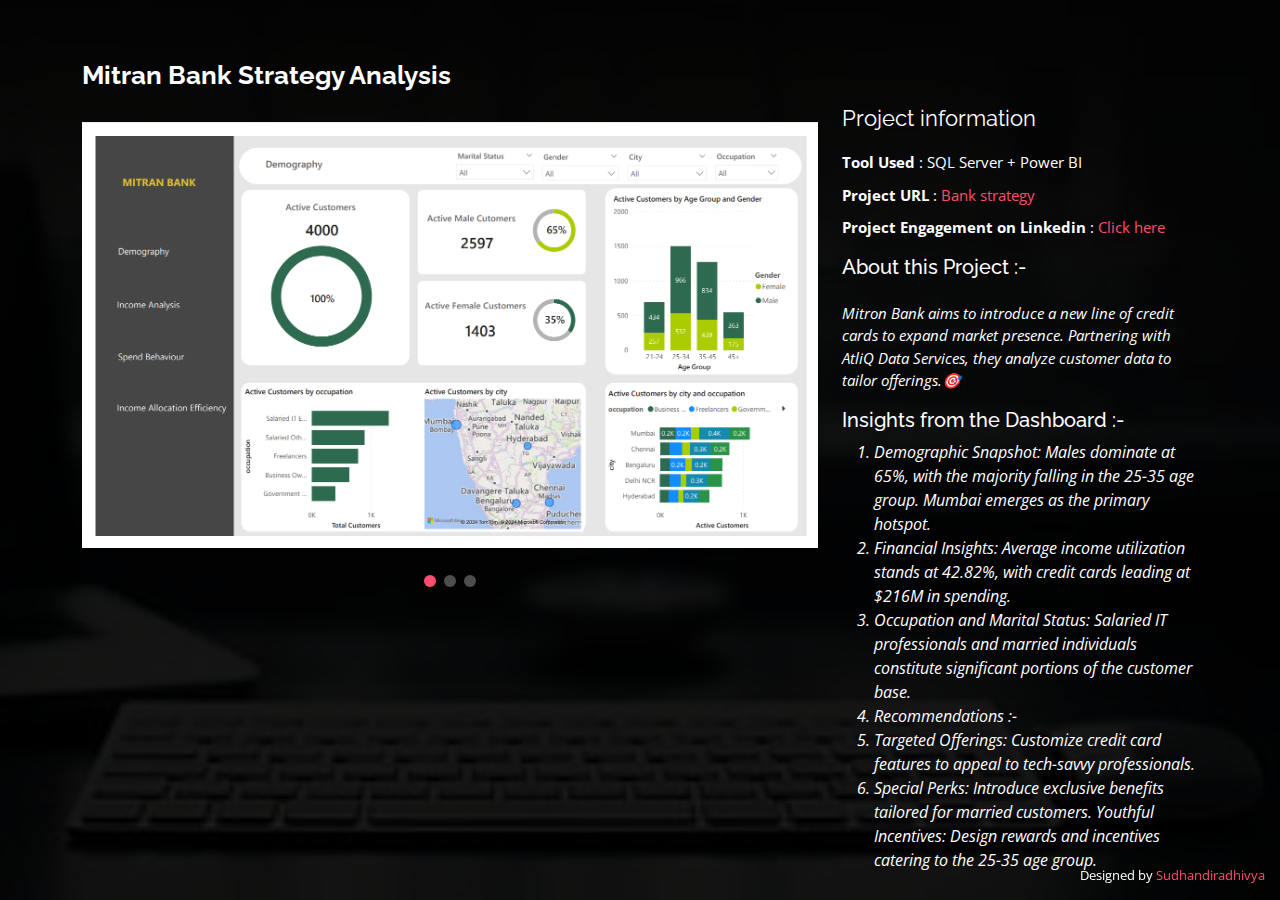
<file: portfolio-details 2.html>
<!DOCTYPE html>
<html lang="en">

<head>
  <meta charset="utf-8">
  <meta content="width=device-width, initial-scale=1.0" name="viewport">

  <title>Portfolio Details - Personal Bootstrap Template</title>
  <meta content="" name="description">
  <meta content="" name="keywords">

  <!-- Favicons -->
  <link href="assets/img/Fevicon.png" rel="icon">
  <link href="assets/img/apple-touch-icon.png" rel="apple-touch-icon">

  <!-- Google Fonts -->
  <link href="https://fonts.googleapis.com/css?family=Open+Sans:300,300i,400,400i,600,600i,700,700i|Raleway:300,300i,400,400i,500,500i,600,600i,700,700i|Poppins:300,300i,400,400i,500,500i,600,600i,700,700i" rel="stylesheet">

  <!-- Vendor CSS Files -->
  <link href="assets/vendor/bootstrap/css/bootstrap.min.css" rel="stylesheet">
  <link href="assets/vendor/bootstrap-icons/bootstrap-icons.css" rel="stylesheet">
  <link href="assets/vendor/boxicons/css/boxicons.min.css" rel="stylesheet">
  <link href="assets/vendor/glightbox/css/glightbox.min.css" rel="stylesheet">
  <link href="assets/vendor/remixicon/remixicon.css" rel="stylesheet">
  <link href="assets/vendor/swiper/swiper-bundle.min.css" rel="stylesheet">

  <!-- Template Main CSS File -->
  <link href="assets/css/style.css" rel="stylesheet">

  <!-- =======================================================
  * Template Name: Personal
  * Updated: Jan 09 2024 with Bootstrap v5.3.2
  * Template URL: https://bootstrapmade.com/personal-free-resume-bootstrap-template/
  * Author: BootstrapMade.com
  * License: https://bootstrapmade.com/license/
  ======================================================== -->
</head>

<body>

  <main id="main">

    <!-- ======= Portfolio Details ======= -->
    <div id="portfolio-details" class="portfolio-details">
      <div class="container">

        <div class="row">

          <div class="col-lg-8">
            <h2 class="portfolio-title">Mitran Bank Strategy Analysis</h2>

            <div class="portfolio-details-slider swiper">
              <div class="swiper-wrapper align-items-center">

                <div class="swiper-slide">
                  <img src="assets/img/portfolio/bank-p1.png" alt="">
                </div>

                <div class="swiper-slide">
                  <img src="assets/img/portfolio/bank-p2.png" alt="">
                </div>

                <div class="swiper-slide">
                  <img src="assets/img/portfolio/bank-p3.png" alt="">
                </div>

              </div>
              <div class="swiper-pagination"></div>
            </div>

          </div>

          <div class="col-lg-4 portfolio-info">
            <h3>Project information</h3>
            <ul>
              <li><strong>Tool Used</strong> : SQL Server + Power BI</li>
              <li><strong>Project URL</strong> : <a href="https://github.com/Sudhandiradhivya/Bank-Strategy">Bank strategy</a></li>
              <li><strong>Project Engagement on Linkedin</strong> : <a href="https://www.linkedin.com/posts/sudhandiradhivyadeveloper_insights-to-the-product-strategy-team-in-activity-7178953359977054208-cr_V?utm_source=share&utm_medium=member_desktop">Click here</a></li>
            </ul>


            <h5>About this Project :-</h5>


            <p><em>Mitron Bank aims to introduce a new line of credit cards to expand market presence. Partnering with AtliQ Data Services, they analyze customer data to tailor offerings.🎯</em></p>
            <h5>Insights from the Dashboard :-</h5>
            <ol><em>
              <li>Demographic Snapshot: Males dominate at 65%, with the majority falling in the 25-35 age group. Mumbai emerges as the primary hotspot.</li>
              <li>Financial Insights: Average income utilization stands at 42.82%, with credit cards leading at $216M in spending.</li>
              <li>Occupation and Marital Status: Salaried IT professionals and married individuals constitute significant portions of the customer base.</li>
              <li>Recommendations :-</li>
              <li>Targeted Offerings: Customize credit card features to appeal to tech-savvy professionals.</li>
              <li>Special Perks: Introduce exclusive benefits tailored for married customers.
                Youthful Incentives: Design rewards and incentives catering to the 25-35 age group.</li>
             
            </ol></em>
          </div>


        </div>

      </div>
    </div><!-- End Portfolio Details -->

  </main><!-- End #main -->

  <div class="credits">
    <!-- All the links in the footer should remain intact. -->
    <!-- You can delete the links only if you purchased the pro version. -->
    <!-- Licensing information: https://bootstrapmade.com/license/ -->
    <!-- Purchase the pro version with working PHP/AJAX contact form: https://bootstrapmade.com/personal-free-resume-bootstrap-template/ -->
    Designed by <a href="#">Sudhandiradhivya</a>
  </div>

  <!-- Vendor JS Files -->
  <script src="assets/vendor/purecounter/purecounter_vanilla.js"></script>
  <script src="assets/vendor/bootstrap/js/bootstrap.bundle.min.js"></script>
  <script src="assets/vendor/glightbox/js/glightbox.min.js"></script>
  <script src="assets/vendor/isotope-layout/isotope.pkgd.min.js"></script>
  <script src="assets/vendor/swiper/swiper-bundle.min.js"></script>
  <script src="assets/vendor/waypoints/noframework.waypoints.js"></script>
  <script src="assets/vendor/php-email-form/validate.js"></script>

  <!-- Template Main JS File -->
  <script src="assets/js/main.js"></script>

</body>

</html>
</file>
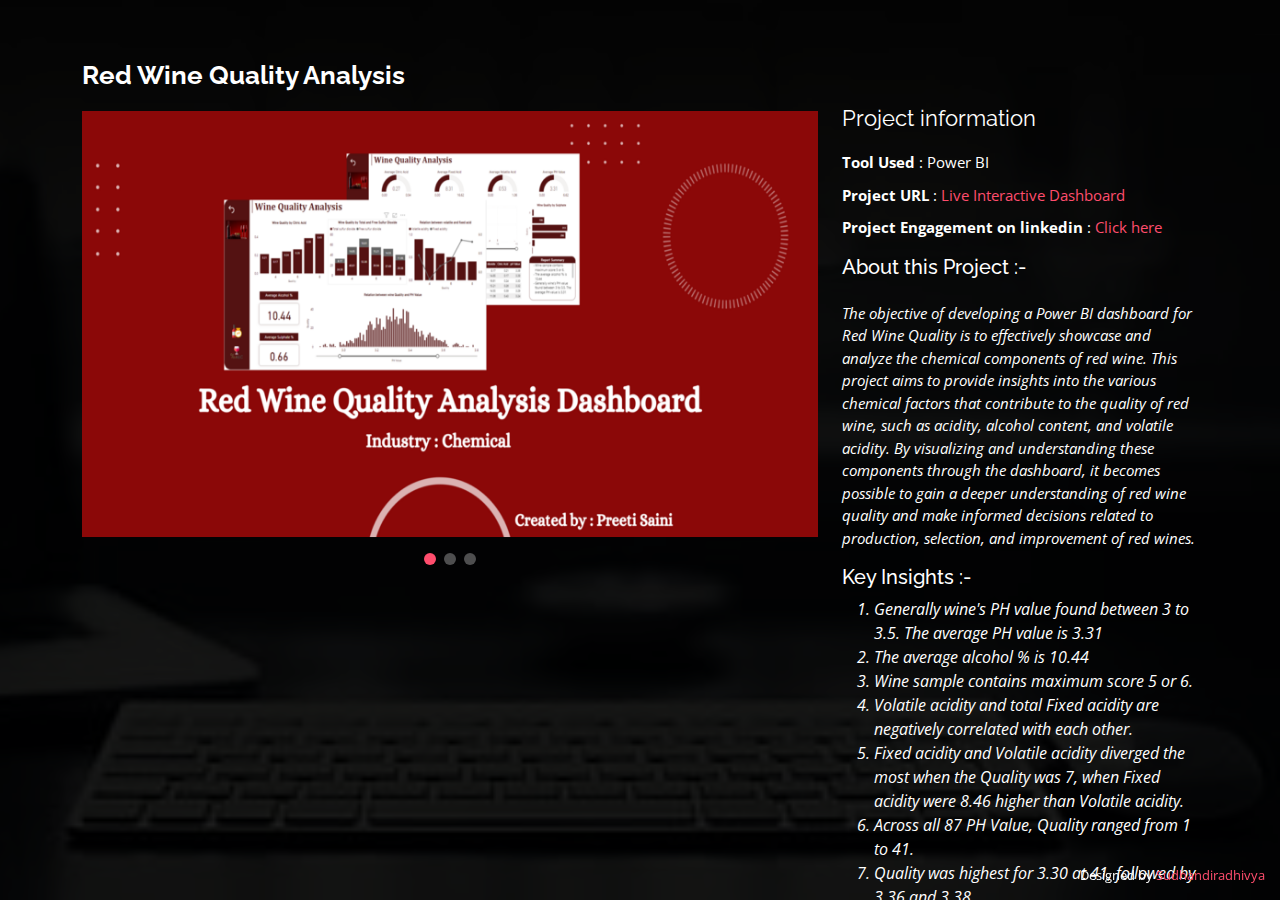
<file: portfolio-details 3.html>
<!DOCTYPE html>
<html lang="en">

<head>
  <meta charset="utf-8">
  <meta content="width=device-width, initial-scale=1.0" name="viewport">

  <title>Portfolio Details - Personal Bootstrap Template</title>
  <meta content="" name="description">
  <meta content="" name="keywords">

  <!-- Favicons -->
  <link href="assets/img/Fevicon.png" rel="icon">
  <link href="assets/img/apple-touch-icon.png" rel="apple-touch-icon">

  <!-- Google Fonts -->
  <link href="https://fonts.googleapis.com/css?family=Open+Sans:300,300i,400,400i,600,600i,700,700i|Raleway:300,300i,400,400i,500,500i,600,600i,700,700i|Poppins:300,300i,400,400i,500,500i,600,600i,700,700i" rel="stylesheet">

  <!-- Vendor CSS Files -->
  <link href="assets/vendor/bootstrap/css/bootstrap.min.css" rel="stylesheet">
  <link href="assets/vendor/bootstrap-icons/bootstrap-icons.css" rel="stylesheet">
  <link href="assets/vendor/boxicons/css/boxicons.min.css" rel="stylesheet">
  <link href="assets/vendor/glightbox/css/glightbox.min.css" rel="stylesheet">
  <link href="assets/vendor/remixicon/remixicon.css" rel="stylesheet">
  <link href="assets/vendor/swiper/swiper-bundle.min.css" rel="stylesheet">

  <!-- Template Main CSS File -->
  <link href="assets/css/style.css" rel="stylesheet">

  <!-- =======================================================
  * Template Name: Personal
  * Updated: Jan 09 2024 with Bootstrap v5.3.2
  * Template URL: https://bootstrapmade.com/personal-free-resume-bootstrap-template/
  * Author: BootstrapMade.com
  * License: https://bootstrapmade.com/license/
  ======================================================== -->
</head>

<body>

  <main id="main">

    <!-- ======= Portfolio Details ======= -->
    <div id="portfolio-details" class="portfolio-details">
      <div class="container">

        <div class="row">

          <div class="col-lg-8">
            <h2 class="portfolio-title">Red Wine Quality Analysis</h2>

            <div class="portfolio-details-slider swiper">
              <div class="swiper-wrapper align-items-center">

                <div class="swiper-slide">
                  <img src="assets/img/portfolio/p3-detail-1.png" alt="">
                </div>

                <div class="swiper-slide">
                  <img src="assets/img/portfolio/p3-detail-2.jpg" alt="">
                </div>

                <div class="swiper-slide">
                  <img src="assets/img/portfolio/p3-detail-3.jpg" alt="">
                </div>

              </div>
              <div class="swiper-pagination"></div>
            </div>

          </div>

          <div class="col-lg-4 portfolio-info">
            <h3>Project information</h3>
            <ul>
              <li><strong>Tool Used</strong> : Power BI</li>
              <li><strong>Project URL</strong> : <a href="https://app.powerbi.com/view?r=eyJrIjoiYTk4YTJiZjAtNGQyYS00OGEyLWIxODMtNDA2Yzc3ZmYzODgxIiwidCI6ImRmODY3OWNkLWE4MGUtNDVkOC05OWFjLWM4M2VkN2ZmOTVhMCJ9">Live Interactive Dashboard</a></li>
              <li><strong>Project Engagement on linkedin</strong> : <a href="https://www.linkedin.com/posts/preetisainiofficial_wine-quality-analysis-dashboard-activity-7101124336035467264-rdSU?utm_source=share&utm_medium=member_desktop">Click here</a></li>
            </ul>

            <h5>About this Project :-</h5>

            <p><em>The objective of developing a Power BI dashboard for Red Wine Quality is to effectively showcase and analyze the chemical components of red wine. This project aims to provide insights into the various chemical factors that contribute to the quality of red wine, such as acidity, alcohol content, and volatile acidity. By visualizing and understanding these components through the dashboard, it becomes possible to gain a deeper understanding of red wine quality and make informed decisions related to production, selection, and improvement of red wines.</em></p>
            <h5>Key Insights :-</h5>
            <ol><em>
              <li>Generally wine's PH value found between 3 to 3.5. The average PH value is 3.31</li>
              <li>The average alcohol % is 10.44</li>
              <li>Wine sample contains maximum score 5 or 6.</li>
              <li>Volatile acidity and total Fixed acidity are negatively correlated with each other.</li>
              <li>Fixed acidity and Volatile acidity diverged the most when the Quality was 7, when Fixed acidity were 8.46 higher than Volatile acidity.</li>
              <li>Across all 87 PH Value, Quality ranged from 1 to 41.</li>
              <li>Quality was highest for 3.30 at 41, followed by 3.36 and 3.38.</li>
            </ol></em>
          </div>


        </div>

      </div>
    </div><!-- End Portfolio Details -->

  </main><!-- End #main -->

  <div class="credits">
    <!-- All the links in the footer should remain intact. -->
    <!-- You can delete the links only if you purchased the pro version. -->
    <!-- Licensing information: https://bootstrapmade.com/license/ -->
    <!-- Purchase the pro version with working PHP/AJAX contact form: https://bootstrapmade.com/personal-free-resume-bootstrap-template/ -->
    Designed by <a href="#">Sudhandiradhivya</a>
  </div>

  <!-- Vendor JS Files -->
  <script src="assets/vendor/purecounter/purecounter_vanilla.js"></script>
  <script src="assets/vendor/bootstrap/js/bootstrap.bundle.min.js"></script>
  <script src="assets/vendor/glightbox/js/glightbox.min.js"></script>
  <script src="assets/vendor/isotope-layout/isotope.pkgd.min.js"></script>
  <script src="assets/vendor/swiper/swiper-bundle.min.js"></script>
  <script src="assets/vendor/waypoints/noframework.waypoints.js"></script>
  <script src="assets/vendor/php-email-form/validate.js"></script>

  <!-- Template Main JS File -->
  <script src="assets/js/main.js"></script>

</body>

</html>
</file>
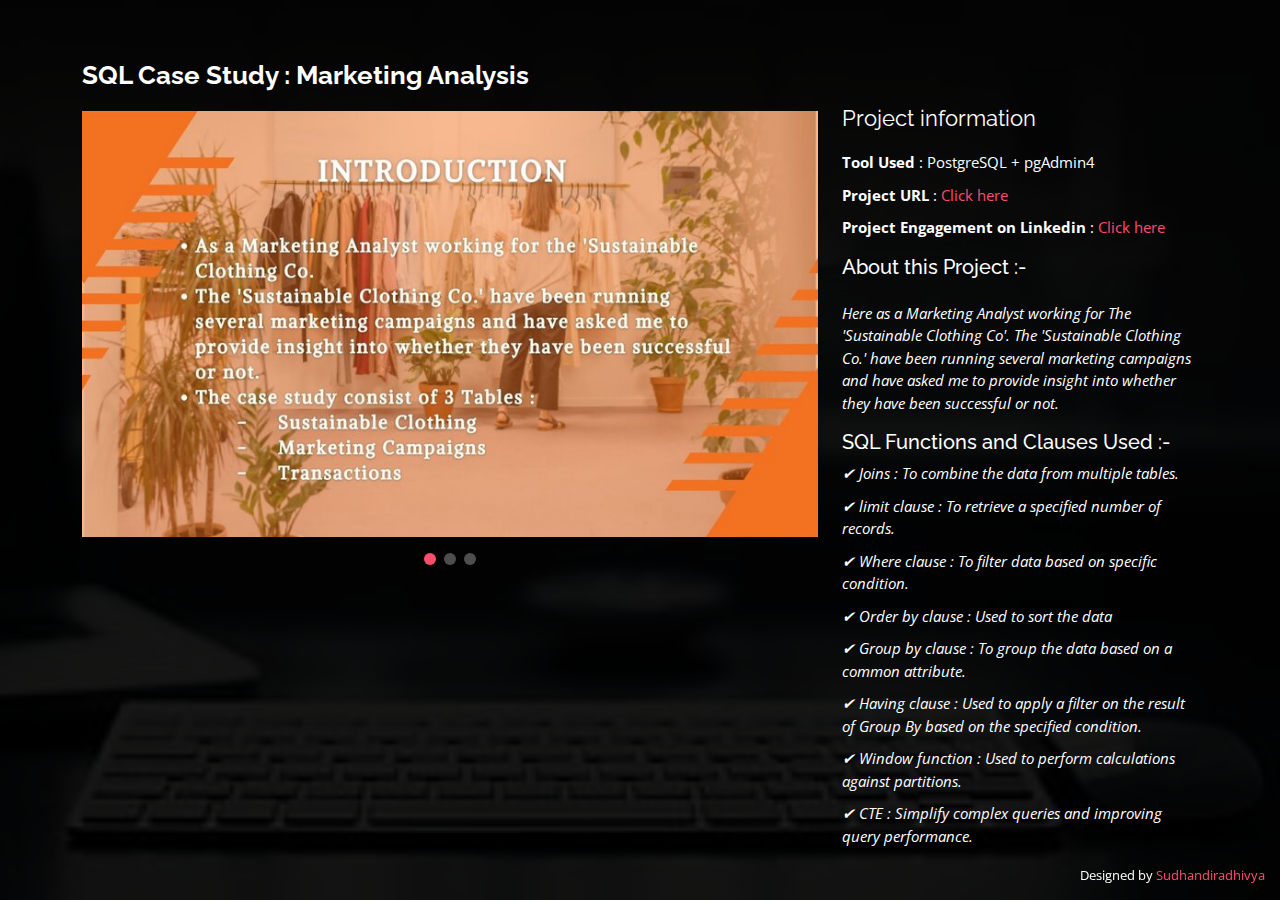
<file: portfolio-details 4.html>
<!DOCTYPE html>
<html lang="en">

<head>
  <meta charset="utf-8">
  <meta content="width=device-width, initial-scale=1.0" name="viewport">

  <title>Portfolio Details - Personal Bootstrap Template</title>
  <meta content="" name="description">
  <meta content="" name="keywords">

  <!-- Favicons -->
  <link href="assets/img/Fevicon.png" rel="icon">
  <link href="assets/img/apple-touch-icon.png" rel="apple-touch-icon">

  <!-- Google Fonts -->
  <link href="https://fonts.googleapis.com/css?family=Open+Sans:300,300i,400,400i,600,600i,700,700i|Raleway:300,300i,400,400i,500,500i,600,600i,700,700i|Poppins:300,300i,400,400i,500,500i,600,600i,700,700i" rel="stylesheet">

  <!-- Vendor CSS Files -->
  <link href="assets/vendor/bootstrap/css/bootstrap.min.css" rel="stylesheet">
  <link href="assets/vendor/bootstrap-icons/bootstrap-icons.css" rel="stylesheet">
  <link href="assets/vendor/boxicons/css/boxicons.min.css" rel="stylesheet">
  <link href="assets/vendor/glightbox/css/glightbox.min.css" rel="stylesheet">
  <link href="assets/vendor/remixicon/remixicon.css" rel="stylesheet">
  <link href="assets/vendor/swiper/swiper-bundle.min.css" rel="stylesheet">

  <!-- Template Main CSS File -->
  <link href="assets/css/style.css" rel="stylesheet">

  <!-- =======================================================
  * Template Name: Personal
  * Updated: Jan 09 2024 with Bootstrap v5.3.2
  * Template URL: https://bootstrapmade.com/personal-free-resume-bootstrap-template/
  * Author: BootstrapMade.com
  * License: https://bootstrapmade.com/license/
  ======================================================== -->
</head>

<body>

  <main id="main">

    <!-- ======= Portfolio Details ======= -->
    <div id="portfolio-details" class="portfolio-details">
      <div class="container">

        <div class="row">

          <div class="col-lg-8">
            <h2 class="portfolio-title">SQL Case Study : Marketing Analysis</h2>

            <div class="portfolio-details-slider swiper">
              <div class="swiper-wrapper align-items-center">

                <div class="swiper-slide">
                  <img src="assets/img/portfolio/p4-detail-1.jpg" alt="">
                </div>

                <div class="swiper-slide">
                  <img src="assets/img/portfolio/p4-detail-2.jpg" alt="">
                </div>

                <div class="swiper-slide">
                  <img src="assets/img/portfolio/p4-detail-3.jpg" alt="">
                </div>

              </div>
              <div class="swiper-pagination"></div>
            </div>

          </div>

          <div class="col-lg-4 portfolio-info">
            <h3>Project information</h3>
            <ul>
              <li><strong>Tool Used</strong> : PostgreSQL + pgAdmin4</li>
              <li><strong>Project URL</strong> : <a href="https://github.com/preetisaini06/SQL-Challenge/blob/main/C6%20Marketing%20Analyst/C6%20Marketing%20Analysis.sql">Click here</a></li>
              <li><strong>Project Engagement on Linkedin</strong> : <a href="https://www.linkedin.com/posts/preetisainiofficial_sql-challenge-6-marketing-analysis-activity-7139969256670105601-cIi4?utm_source=share&utm_medium=member_desktop">Click here</a></li>
            </ul>

            <h5>About this Project :-</h5>


            <p><em>Here as a Marketing Analyst working for The 'Sustainable Clothing Co'.
              The 'Sustainable Clothing Co.' have been running several marketing campaigns and have asked me to provide insight into whether they have been successful or not.</em></p>
            <h5>SQL Functions and Clauses Used :-</h5>
            <ul><em>
              <li>✔  Joins : To combine the data from multiple tables.</li>
              <li>✔  limit clause : To retrieve a specified number of records.</li>
              <li>✔  Where clause : To filter data based on specific condition.</li>
              <li>✔  Order by clause : Used to sort the data</li>
              <li>✔  Group by clause : To group the data based on a common attribute.</li>
              <li>✔  Having clause : Used to apply a filter on the result of Group By based on the specified condition.</li>
              <li>✔  Window function : Used to perform calculations against partitions.</li>
              <li>✔  CTE : Simplify complex queries and improving query performance.</li>
            </ul></em>
          </div>


        </div>

      </div>
    </div><!-- End Portfolio Details -->

  </main><!-- End #main -->

  <div class="credits">
    <!-- All the links in the footer should remain intact. -->
    <!-- You can delete the links only if you purchased the pro version. -->
    <!-- Licensing information: https://bootstrapmade.com/license/ -->
    <!-- Purchase the pro version with working PHP/AJAX contact form: https://bootstrapmade.com/personal-free-resume-bootstrap-template/ -->
    Designed by <a href="#">Sudhandiradhivya</a>
  </div>

  <!-- Vendor JS Files -->
  <script src="assets/vendor/purecounter/purecounter_vanilla.js"></script>
  <script src="assets/vendor/bootstrap/js/bootstrap.bundle.min.js"></script>
  <script src="assets/vendor/glightbox/js/glightbox.min.js"></script>
  <script src="assets/vendor/isotope-layout/isotope.pkgd.min.js"></script>
  <script src="assets/vendor/swiper/swiper-bundle.min.js"></script>
  <script src="assets/vendor/waypoints/noframework.waypoints.js"></script>
  <script src="assets/vendor/php-email-form/validate.js"></script>

  <!-- Template Main JS File -->
  <script src="assets/js/main.js"></script>

</body>

</html>
</file>
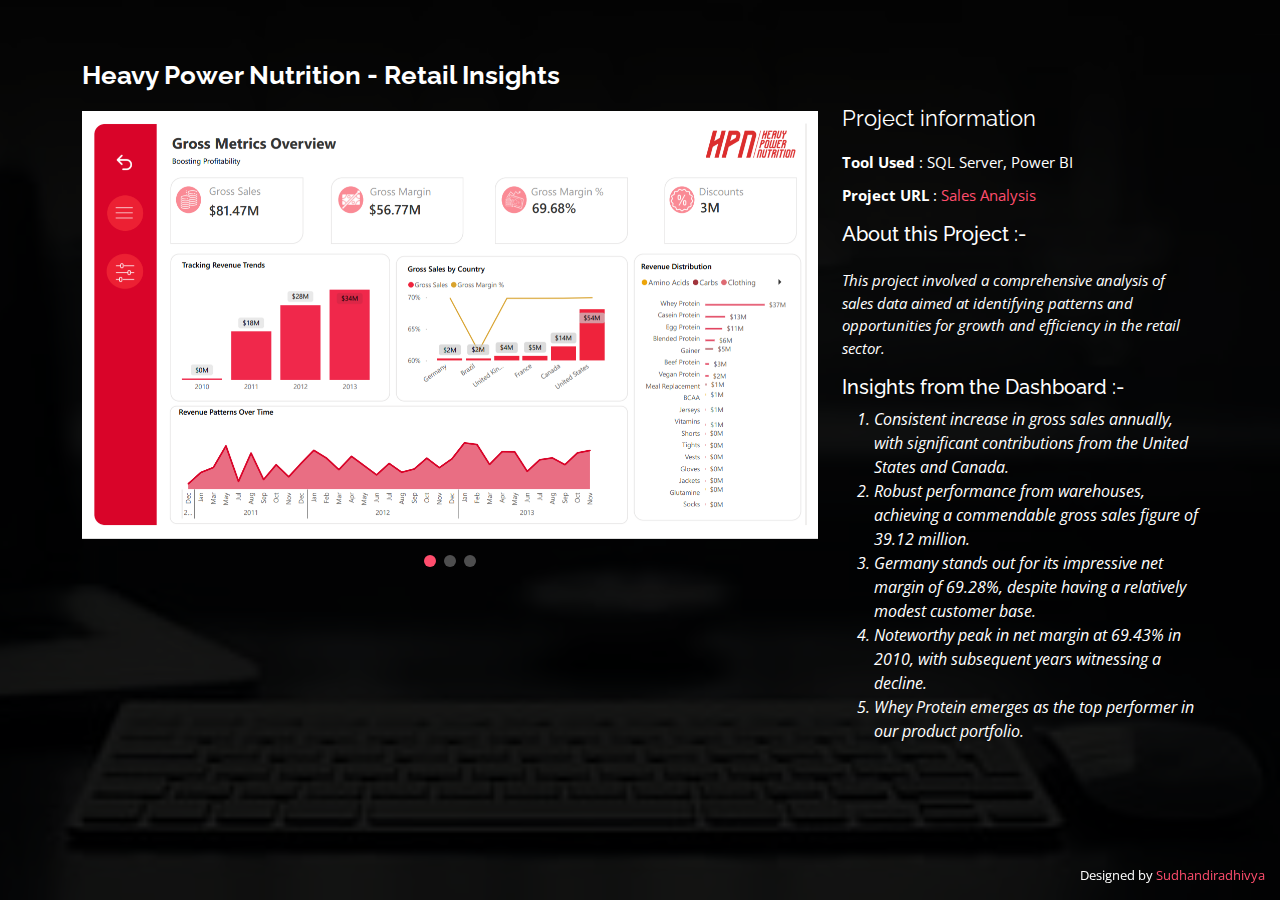
<file: portfolio-details 5.html>
<!DOCTYPE html>
<html lang="en">

<head>
  <meta charset="utf-8">
  <meta content="width=device-width, initial-scale=1.0" name="viewport">

  <title>Portfolio Details - Personal Bootstrap Template</title>
  <meta content="" name="description">
  <meta content="" name="keywords">

  <!-- Favicons -->
  <link href="assets/img/Fevicon.png" rel="icon">
  <link href="assets/img/apple-touch-icon.png" rel="apple-touch-icon">

  <!-- Google Fonts -->
  <link href="https://fonts.googleapis.com/css?family=Open+Sans:300,300i,400,400i,600,600i,700,700i|Raleway:300,300i,400,400i,500,500i,600,600i,700,700i|Poppins:300,300i,400,400i,500,500i,600,600i,700,700i" rel="stylesheet">

  <!-- Vendor CSS Files -->
  <link href="assets/vendor/bootstrap/css/bootstrap.min.css" rel="stylesheet">
  <link href="assets/vendor/bootstrap-icons/bootstrap-icons.css" rel="stylesheet">
  <link href="assets/vendor/boxicons/css/boxicons.min.css" rel="stylesheet">
  <link href="assets/vendor/glightbox/css/glightbox.min.css" rel="stylesheet">
  <link href="assets/vendor/remixicon/remixicon.css" rel="stylesheet">
  <link href="assets/vendor/swiper/swiper-bundle.min.css" rel="stylesheet">

  <!-- Template Main CSS File -->
  <link href="assets/css/style.css" rel="stylesheet">

  <!-- =======================================================
  * Template Name: Personal
  * Updated: Jan 09 2024 with Bootstrap v5.3.2
  * Template URL: https://bootstrapmade.com/personal-free-resume-bootstrap-template/
  * Author: BootstrapMade.com
  * License: https://bootstrapmade.com/license/
  ======================================================== -->
</head>

<body>

  <main id="main">

    <!-- ======= Portfolio Details ======= -->
    <div id="portfolio-details" class="portfolio-details">
      <div class="container">

        <div class="row">

          <div class="col-lg-8">
            <h2 class="portfolio-title">Heavy Power Nutrition - Retail Insights</h2>

            <div class="portfolio-details-slider swiper">
              <div class="swiper-wrapper align-items-center">

                <div class="swiper-slide">
                  <img src="assets/img/portfolio/hpn-p1.png" alt="">
                </div>

                <div class="swiper-slide">
                  <img src="assets/img/portfolio/hpn-p2.png" alt="">
                </div>

                <div class="swiper-slide">
                  <img src="assets/img/portfolio/hpn-p3.png" alt="">
                </div>

              </div>
              <div class="swiper-pagination"></div>
            </div>

          </div>

          <div class="col-lg-4 portfolio-info">
            <h3>Project information</h3>
            <ul>
              <li><strong>Tool Used</strong> : SQL Server, Power BI</li>
              <li><strong>Project URL</strong> : <a href="https://github.com/Sudhandiradhivya/Heavy-Power-Nutrition-strategy-analysis">Sales Analysis</a></li>
            </ul>

            <h5>About this Project :-</h5>


            <p><em>This project involved a comprehensive analysis of sales data aimed at identifying patterns and opportunities for growth and efficiency in the retail sector.
            </em></p>
            <h5>Insights from the Dashboard :-</h5>
            <ol><em>
              <li>Consistent increase in gross sales annually, with significant contributions from the United States and Canada.</li>
              <li>Robust performance from warehouses, achieving a commendable gross sales figure of 39.12 million.</li>
              <li>Germany stands out for its impressive net margin of 69.28%, despite having a relatively modest customer base.</li>
              <li>Noteworthy peak in net margin at 69.43% in 2010, with subsequent years witnessing a decline.</li>
              <li>Whey Protein emerges as the top performer in our product portfolio.</li>
              
            </ol></em>
          </div>


        </div>

      </div>
    </div><!-- End Portfolio Details -->

  </main><!-- End #main -->

  <div class="credits">
    <!-- All the links in the footer should remain intact. -->
    <!-- You can delete the links only if you purchased the pro version. -->
    <!-- Licensing information: https://bootstrapmade.com/license/ -->
    <!-- Purchase the pro version with working PHP/AJAX contact form: https://bootstrapmade.com/personal-free-resume-bootstrap-template/ -->
    Designed by <a href="#">Sudhandiradhivya</a>
  </div>

  <!-- Vendor JS Files -->
  <script src="assets/vendor/purecounter/purecounter_vanilla.js"></script>
  <script src="assets/vendor/bootstrap/js/bootstrap.bundle.min.js"></script>
  <script src="assets/vendor/glightbox/js/glightbox.min.js"></script>
  <script src="assets/vendor/isotope-layout/isotope.pkgd.min.js"></script>
  <script src="assets/vendor/swiper/swiper-bundle.min.js"></script>
  <script src="assets/vendor/waypoints/noframework.waypoints.js"></script>
  <script src="assets/vendor/php-email-form/validate.js"></script>

  <!-- Template Main JS File -->
  <script src="assets/js/main.js"></script>

</body>

</html>
</file>
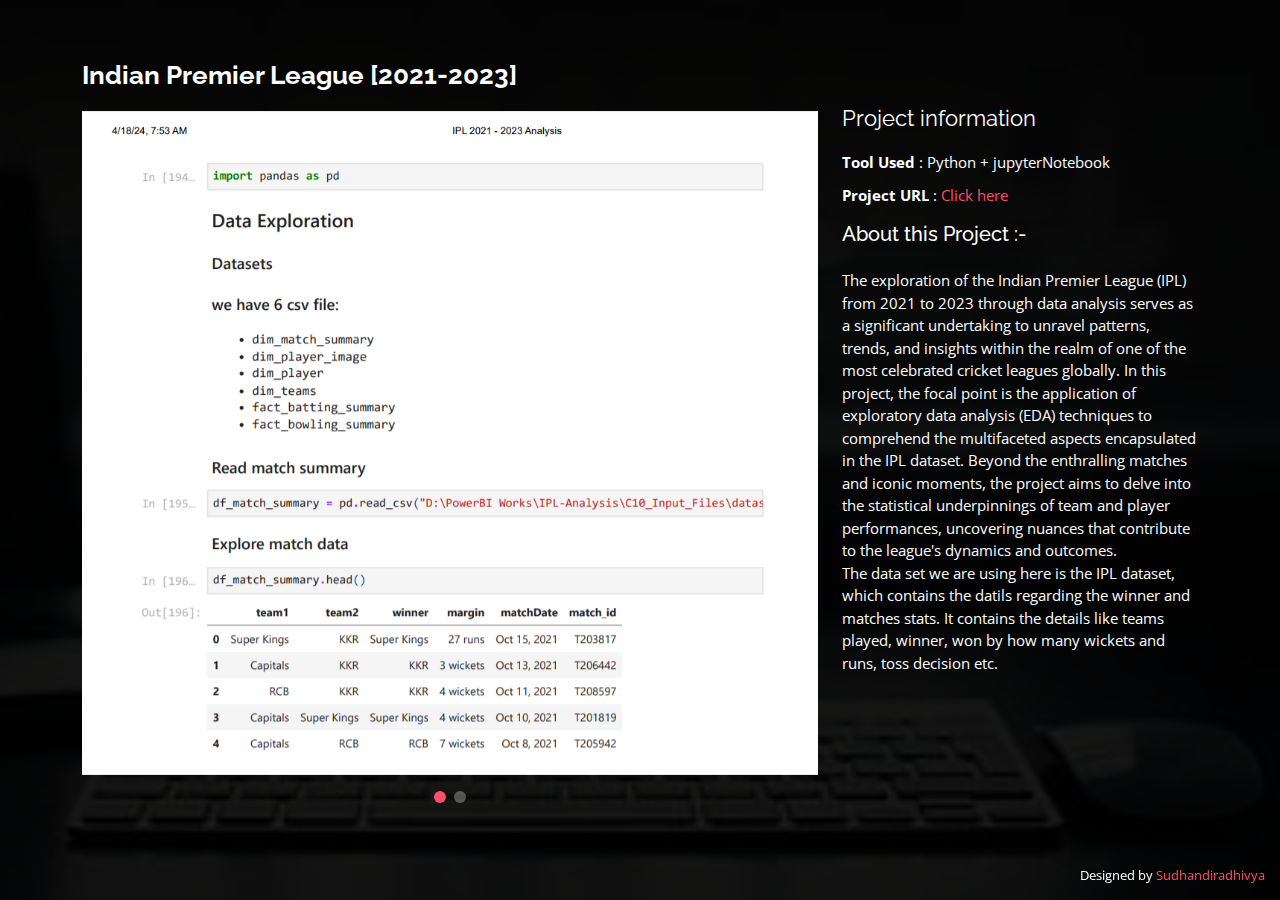
<file: portfolio-details 6.html>
<!DOCTYPE html>
<html lang="en">

<head>
  <meta charset="utf-8">
  <meta content="width=device-width, initial-scale=1.0" name="viewport">

  <title>Portfolio Details - Personal Bootstrap Template</title>
  <meta content="" name="description">
  <meta content="" name="keywords">

  <!-- Favicons -->
  <link href="assets/img/Fevicon.png" rel="icon">
  <link href="assets/img/apple-touch-icon.png" rel="apple-touch-icon">

  <!-- Google Fonts -->
  <link href="https://fonts.googleapis.com/css?family=Open+Sans:300,300i,400,400i,600,600i,700,700i|Raleway:300,300i,400,400i,500,500i,600,600i,700,700i|Poppins:300,300i,400,400i,500,500i,600,600i,700,700i" rel="stylesheet">

  <!-- Vendor CSS Files -->
  <link href="assets/vendor/bootstrap/css/bootstrap.min.css" rel="stylesheet">
  <link href="assets/vendor/bootstrap-icons/bootstrap-icons.css" rel="stylesheet">
  <link href="assets/vendor/boxicons/css/boxicons.min.css" rel="stylesheet">
  <link href="assets/vendor/glightbox/css/glightbox.min.css" rel="stylesheet">
  <link href="assets/vendor/remixicon/remixicon.css" rel="stylesheet">
  <link href="assets/vendor/swiper/swiper-bundle.min.css" rel="stylesheet">

  <!-- Template Main CSS File -->
  <link href="assets/css/style.css" rel="stylesheet">

  <!-- =======================================================
  * Template Name: Personal
  * Updated: Jan 09 2024 with Bootstrap v5.3.2
  * Template URL: https://bootstrapmade.com/personal-free-resume-bootstrap-template/
  * Author: BootstrapMade.com
  * License: https://bootstrapmade.com/license/
  ======================================================== -->
</head>

<body>

  <main id="main">

    <!-- ======= Portfolio Details ======= -->
    <div id="portfolio-details" class="portfolio-details">
      <div class="container">

        <div class="row">

          <div class="col-lg-8">
            <h2 class="portfolio-title">Indian Premier League [2021-2023] </h2>

            <div class="portfolio-details-slider swiper">
              <div class="swiper-wrapper align-items-center">

                <div class="swiper-slide">
                  <img src="assets/img/portfolio/ipla-p1.png" alt="">
                </div>

                <div class="swiper-slide">
                  <img src="assets/img/portfolio/ipla-p2.png" alt="">
                </div>

                <!-- <div class="swiper-slide">
                  <img src="assets/img/portfolio/p6-detail-3.jpg" alt="">
                </div> -->

              </div>
              <div class="swiper-pagination"></div>
            </div>

          </div>

          <div class="col-lg-4 portfolio-info">
            <h3>Project information</h3>
            <ul>
              <li><strong>Tool Used</strong> : Python + jupyterNotebook</li>
              <li><strong>Project URL</strong> : <a href="https://github.com/Sudhandiradhivya/IPL_2023_Python">Click here</a></li>
            </ul>

            <h5>About this Project :-</h5>


            <p>The exploration of the Indian Premier League (IPL) from 2021 to 2023 through data analysis serves as a significant undertaking to unravel patterns, trends, and insights within the realm of one of the most celebrated cricket leagues globally. In this project, the focal point is the application of exploratory data analysis (EDA) techniques to comprehend the multifaceted aspects encapsulated in the IPL dataset. Beyond the enthralling matches and iconic moments, the project aims to delve into the statistical underpinnings of team and player performances,
               uncovering nuances that contribute to the league's dynamics and outcomes.<br>
              The data set we are using here is the IPL dataset, which contains the datils regarding the winner and matches stats. It contains the details like teams played, winner, won by how many wickets and runs, toss decision etc.
            </p>
          </div>

        </div>

      </div>
    </div><!-- End Portfolio Details -->

  </main><!-- End #main -->

  <div class="credits">
    <!-- All the links in the footer should remain intact. -->
    <!-- You can delete the links only if you purchased the pro version. -->
    <!-- Licensing information: https://bootstrapmade.com/license/ -->
    <!-- Purchase the pro version with working PHP/AJAX contact form: https://bootstrapmade.com/personal-free-resume-bootstrap-template/ -->
    Designed by <a href="#">Sudhandiradhivya</a>
  </div>

  <!-- Vendor JS Files -->
  <script src="assets/vendor/purecounter/purecounter_vanilla.js"></script>
  <script src="assets/vendor/bootstrap/js/bootstrap.bundle.min.js"></script>
  <script src="assets/vendor/glightbox/js/glightbox.min.js"></script>
  <script src="assets/vendor/isotope-layout/isotope.pkgd.min.js"></script>
  <script src="assets/vendor/swiper/swiper-bundle.min.js"></script>
  <script src="assets/vendor/waypoints/noframework.waypoints.js"></script>
  <script src="assets/vendor/php-email-form/validate.js"></script>

  <!-- Template Main JS File -->
  <script src="assets/js/main.js"></script>

</body>

</html>
</file>
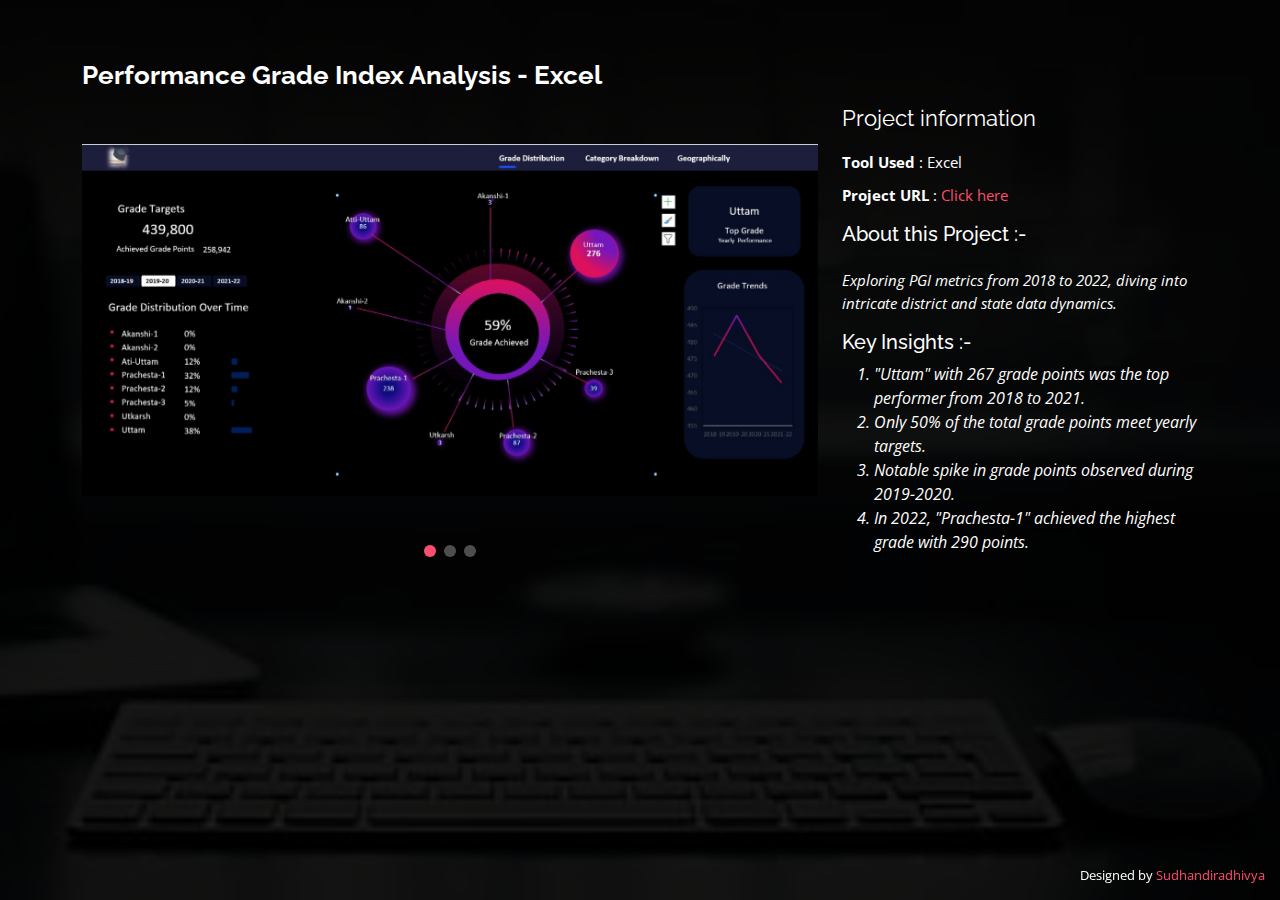
<file: portfolio-details 7.html>
<!DOCTYPE html>
<html lang="en">

<head>
  <meta charset="utf-8">
  <meta content="width=device-width, initial-scale=1.0" name="viewport">

  <title>Portfolio Details - Personal Bootstrap Template</title>
  <meta content="" name="description">
  <meta content="" name="keywords">

  <!-- Favicons -->
  <link href="assets/img/Fevicon.png" rel="icon">
  <link href="assets/img/apple-touch-icon.png" rel="apple-touch-icon">

  <!-- Google Fonts -->
  <link href="https://fonts.googleapis.com/css?family=Open+Sans:300,300i,400,400i,600,600i,700,700i|Raleway:300,300i,400,400i,500,500i,600,600i,700,700i|Poppins:300,300i,400,400i,500,500i,600,600i,700,700i" rel="stylesheet">

  <!-- Vendor CSS Files -->
  <link href="assets/vendor/bootstrap/css/bootstrap.min.css" rel="stylesheet">
  <link href="assets/vendor/bootstrap-icons/bootstrap-icons.css" rel="stylesheet">
  <link href="assets/vendor/boxicons/css/boxicons.min.css" rel="stylesheet">
  <link href="assets/vendor/glightbox/css/glightbox.min.css" rel="stylesheet">
  <link href="assets/vendor/remixicon/remixicon.css" rel="stylesheet">
  <link href="assets/vendor/swiper/swiper-bundle.min.css" rel="stylesheet">

  <!-- Template Main CSS File -->
  <link href="assets/css/style.css" rel="stylesheet">

  <!-- =======================================================
  * Template Name: Personal
  * Updated: Jan 09 2024 with Bootstrap v5.3.2
  * Template URL: https://bootstrapmade.com/personal-free-resume-bootstrap-template/
  * Author: BootstrapMade.com
  * License: https://bootstrapmade.com/license/
  ======================================================== -->
</head>

<body>

  <main id="main">

    <!-- ======= Portfolio Details ======= -->
    <div id="portfolio-details" class="portfolio-details">
      <div class="container">

        <div class="row">

          <div class="col-lg-8">
            <h2 class="portfolio-title">Performance Grade Index Analysis - Excel</h2>

            <div class="portfolio-details-slider swiper">
              <div class="swiper-wrapper align-items-center">

                <div class="swiper-slide">
                  <img src="assets/img/portfolio/Grade Distribution.jpeg" alt="">
                </div>

                <div class="swiper-slide">
                  <img src="assets/img/portfolio/Geographic.jpeg" alt="">
                </div>

                <div class="swiper-slide">
                  <img src="assets/img/portfolio/Category breakdown.jpeg" alt="">
                </div>

              </div>
              <div class="swiper-pagination"></div>
            </div>

          </div>

          <div class="col-lg-4 portfolio-info">
            <h3>Project information</h3>
            <ul>
              <li><strong>Tool Used</strong> : Excel</li>
              <li><strong>Project URL</strong> : <a href="https://github.com/Sudhandiradhivya/PGI-District-State">Click here</a></li>
            </ul>

            <h5>About this Project :-</h5>


            <p><em>Exploring PGI metrics from 2018 to 2022, diving into intricate district and state data dynamics.</em></p>
            <h5>Key Insights :-</h5>
            <ol><em>
              <li>"Uttam" with 267 grade points was the top performer from 2018 to 2021.</li>
              <li>Only 50% of the total grade points meet yearly targets.</li>
              <li>Notable spike in grade points observed during 2019-2020.</li>
              <li>In 2022, "Prachesta-1" achieved the highest grade with 290 points.</li>
            </ol></em>
          </div>



        </div>

      </div>
    </div><!-- End Portfolio Details -->

  </main><!-- End #main -->

  <div class="credits">
    <!-- All the links in the footer should remain intact. -->
    <!-- You can delete the links only if you purchased the pro version. -->
    <!-- Licensing information: https://bootstrapmade.com/license/ -->
    <!-- Purchase the pro version with working PHP/AJAX contact form: https://bootstrapmade.com/personal-free-resume-bootstrap-template/ -->
    Designed by <a href="#">Sudhandiradhivya</a>
  </div>

  <!-- Vendor JS Files -->
  <script src="assets/vendor/purecounter/purecounter_vanilla.js"></script>
  <script src="assets/vendor/bootstrap/js/bootstrap.bundle.min.js"></script>
  <script src="assets/vendor/glightbox/js/glightbox.min.js"></script>
  <script src="assets/vendor/isotope-layout/isotope.pkgd.min.js"></script>
  <script src="assets/vendor/swiper/swiper-bundle.min.js"></script>
  <script src="assets/vendor/waypoints/noframework.waypoints.js"></script>
  <script src="assets/vendor/php-email-form/validate.js"></script>

  <!-- Template Main JS File -->
  <script src="assets/js/main.js"></script>

</body>

</html>
</file>
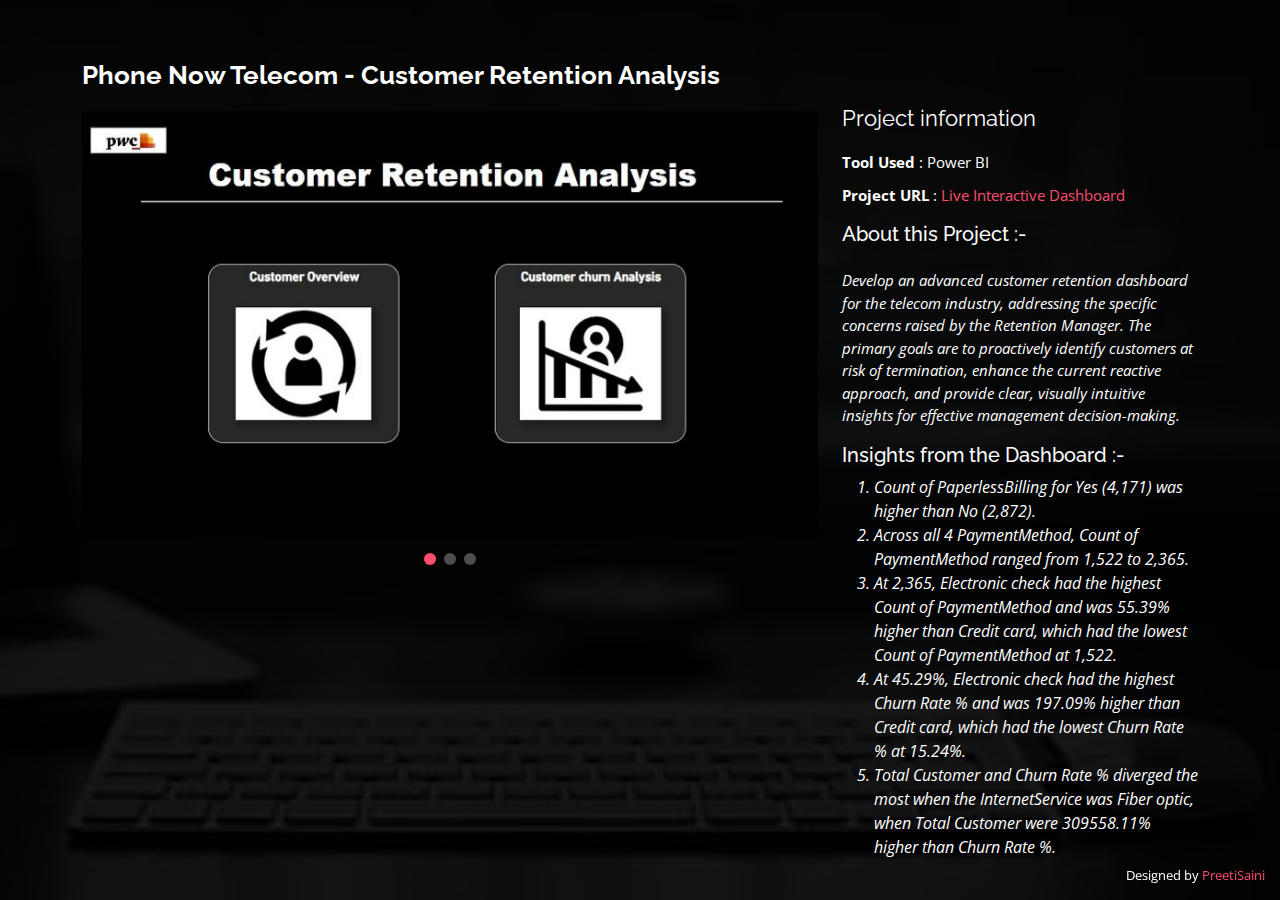
<file: portfolio-details 8.html>
<!DOCTYPE html>
<html lang="en">

<head>
  <meta charset="utf-8">
  <meta content="width=device-width, initial-scale=1.0" name="viewport">

  <title>Portfolio Details - Personal Bootstrap Template</title>
  <meta content="" name="description">
  <meta content="" name="keywords">

  <!-- Favicons -->
  <link href="assets/img/Fevicon.png" rel="icon">
  <link href="assets/img/apple-touch-icon.png" rel="apple-touch-icon">

  <!-- Google Fonts -->
  <link href="https://fonts.googleapis.com/css?family=Open+Sans:300,300i,400,400i,600,600i,700,700i|Raleway:300,300i,400,400i,500,500i,600,600i,700,700i|Poppins:300,300i,400,400i,500,500i,600,600i,700,700i" rel="stylesheet">

  <!-- Vendor CSS Files -->
  <link href="assets/vendor/bootstrap/css/bootstrap.min.css" rel="stylesheet">
  <link href="assets/vendor/bootstrap-icons/bootstrap-icons.css" rel="stylesheet">
  <link href="assets/vendor/boxicons/css/boxicons.min.css" rel="stylesheet">
  <link href="assets/vendor/glightbox/css/glightbox.min.css" rel="stylesheet">
  <link href="assets/vendor/remixicon/remixicon.css" rel="stylesheet">
  <link href="assets/vendor/swiper/swiper-bundle.min.css" rel="stylesheet">

  <!-- Template Main CSS File -->
  <link href="assets/css/style.css" rel="stylesheet">

  <!-- =======================================================
  * Template Name: Personal
  * Updated: Jan 09 2024 with Bootstrap v5.3.2
  * Template URL: https://bootstrapmade.com/personal-free-resume-bootstrap-template/
  * Author: BootstrapMade.com
  * License: https://bootstrapmade.com/license/
  ======================================================== -->
</head>

<body>

  <main id="main">

    <!-- ======= Portfolio Details ======= -->
    <div id="portfolio-details" class="portfolio-details">
      <div class="container">

        <div class="row">

          <div class="col-lg-8">
            <h2 class="portfolio-title">Phone Now Telecom - Customer Retention Analysis</h2>

            <div class="portfolio-details-slider swiper">
              <div class="swiper-wrapper align-items-center">

                <div class="swiper-slide">
                  <img src="assets/img/portfolio/p8-detail-1.jpg" alt="">
                </div>

                <div class="swiper-slide">
                  <img src="assets/img/portfolio/p8-detail-2.jpg" alt="">
                </div>

                <div class="swiper-slide">
                  <img src="assets/img/portfolio/p8-detail-3.jpg" alt="">
                </div>

              </div>
              <div class="swiper-pagination"></div>
            </div>

          </div>

          <div class="col-lg-4 portfolio-info">
            <h3>Project information</h3>
            <ul>
              <li><strong>Tool Used</strong> : Power BI</li>
              <li><strong>Project URL</strong> : <a href="https://app.powerbi.com/view?r=eyJrIjoiZjliNjhiMTItMDg0ZS00ZGRhLWE3M2YtOTFkYTQ5OGM0MDk4IiwidCI6ImRmODY3OWNkLWE4MGUtNDVkOC05OWFjLWM4M2VkN2ZmOTVhMCJ9">Live Interactive Dashboard</a></li>
            </ul>

            <h5>About this Project :-</h5>


            <p><em>Develop an advanced customer retention dashboard for the telecom industry, addressing the specific concerns raised by the Retention Manager. The primary goals are to proactively identify customers at risk of termination, enhance the current reactive approach, and provide clear, visually intuitive insights for effective management decision-making.</em></p>
            <h5>Insights from the Dashboard :-</h5>
            <ol><em>
              <li>Count of PaperlessBilling for Yes (4,171) was higher than No (2,872).</li>
              <li>Across all 4 PaymentMethod, Count of PaymentMethod ranged from 1,522 to 2,365.</li>
              <li>At 2,365, Electronic check had the highest Count of PaymentMethod and was 55.39% higher than Credit card, which had the lowest Count of PaymentMethod at 1,522.</li> 
              <li>At 45.29%, Electronic check had the highest Churn Rate % and was 197.09% higher than Credit card, which had the lowest Churn Rate % at 15.24%.</li>
              <li>Total Customer and Churn Rate % diverged the most when the InternetService was Fiber optic, when Total Customer were 309558.11% higher than Churn Rate %.</li>
              


            </ol></em>
          </div>

        </div>

      </div>
    </div><!-- End Portfolio Details -->

  </main><!-- End #main -->

  <div class="credits">
    <!-- All the links in the footer should remain intact. -->
    <!-- You can delete the links only if you purchased the pro version. -->
    <!-- Licensing information: https://bootstrapmade.com/license/ -->
    <!-- Purchase the pro version with working PHP/AJAX contact form: https://bootstrapmade.com/personal-free-resume-bootstrap-template/ -->
    Designed by <a href="#">PreetiSaini</a>
  </div>

  <!-- Vendor JS Files -->
  <script src="assets/vendor/purecounter/purecounter_vanilla.js"></script>
  <script src="assets/vendor/bootstrap/js/bootstrap.bundle.min.js"></script>
  <script src="assets/vendor/glightbox/js/glightbox.min.js"></script>
  <script src="assets/vendor/isotope-layout/isotope.pkgd.min.js"></script>
  <script src="assets/vendor/swiper/swiper-bundle.min.js"></script>
  <script src="assets/vendor/waypoints/noframework.waypoints.js"></script>
  <script src="assets/vendor/php-email-form/validate.js"></script>

  <!-- Template Main JS File -->
  <script src="assets/js/main.js"></script>

</body>

</html>
</file>
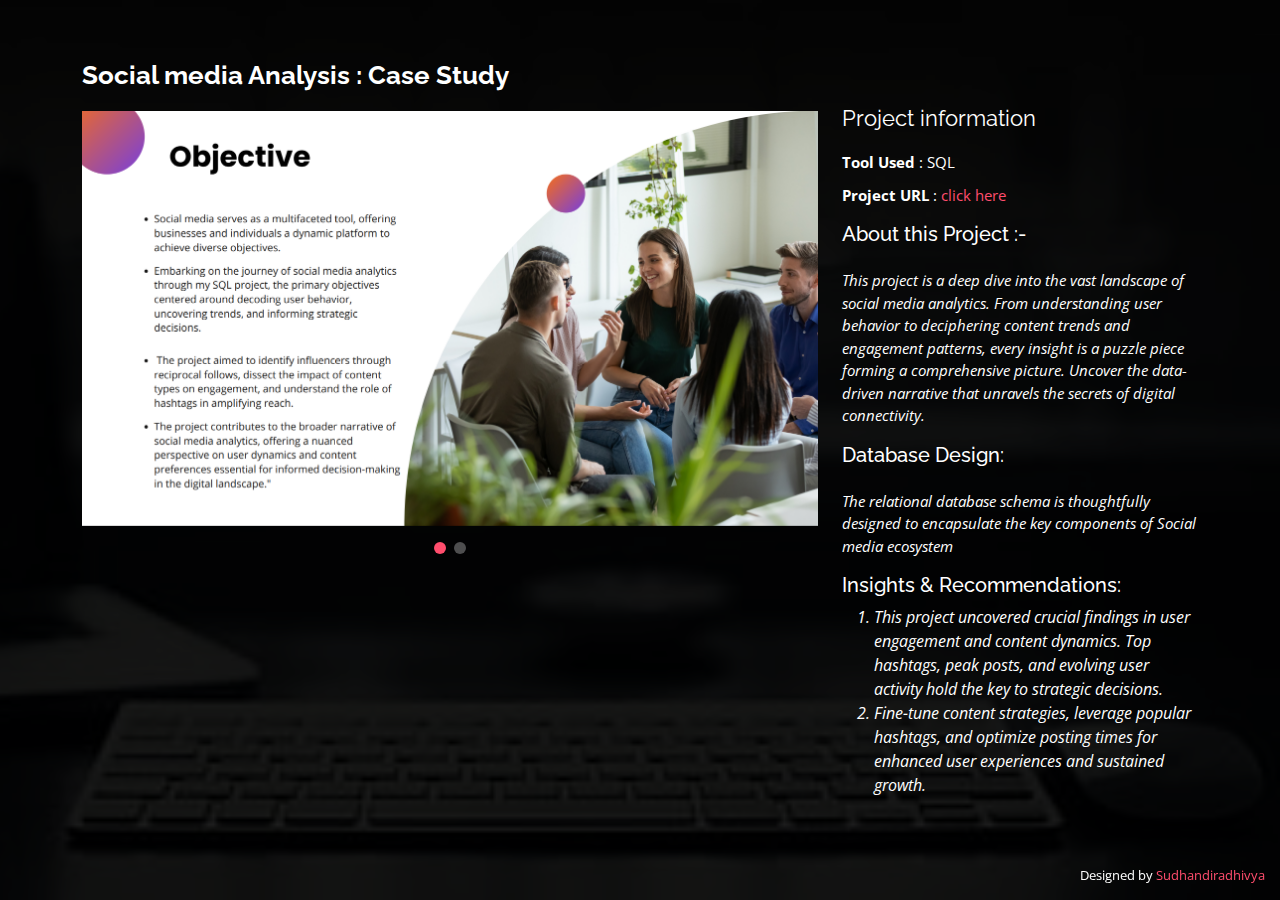
<file: portfolio-details 9.html>
<!DOCTYPE html>
<html lang="en">

<head>
  <meta charset="utf-8">
  <meta content="width=device-width, initial-scale=1.0" name="viewport">

  <title>Portfolio Details - Personal Bootstrap Template</title>
  <meta content="" name="description">
  <meta content="" name="keywords">

  <!-- Favicons -->
  <link href="assets/img/Fevicon.png" rel="icon">
  <link href="assets/img/apple-touch-icon.png" rel="apple-touch-icon">

  <!-- Google Fonts -->
  <link href="https://fonts.googleapis.com/css?family=Open+Sans:300,300i,400,400i,600,600i,700,700i|Raleway:300,300i,400,400i,500,500i,600,600i,700,700i|Poppins:300,300i,400,400i,500,500i,600,600i,700,700i" rel="stylesheet">

  <!-- Vendor CSS Files -->
  <link href="assets/vendor/bootstrap/css/bootstrap.min.css" rel="stylesheet">
  <link href="assets/vendor/bootstrap-icons/bootstrap-icons.css" rel="stylesheet">
  <link href="assets/vendor/boxicons/css/boxicons.min.css" rel="stylesheet">
  <link href="assets/vendor/glightbox/css/glightbox.min.css" rel="stylesheet">
  <link href="assets/vendor/remixicon/remixicon.css" rel="stylesheet">
  <link href="assets/vendor/swiper/swiper-bundle.min.css" rel="stylesheet">

  <!-- Template Main CSS File -->
  <link href="assets/css/style.css" rel="stylesheet">

  <!-- =======================================================
  * Template Name: Personal
  * Updated: Jan 09 2024 with Bootstrap v5.3.2
  * Template URL: https://bootstrapmade.com/personal-free-resume-bootstrap-template/
  * Author: BootstrapMade.com
  * License: https://bootstrapmade.com/license/
  ======================================================== -->
</head>

<body>

  <main id="main">

    <!-- ======= Portfolio Details ======= -->
    <div id="portfolio-details" class="portfolio-details">
      <div class="container">

        <div class="row">

          <div class="col-lg-8">
            <h2 class="portfolio-title">Social media Analysis : Case Study</h2>

            <div class="portfolio-details-slider swiper">
              <div class="swiper-wrapper align-items-center">

                <div class="swiper-slide">
                  <img src="assets/img/portfolio/socila-p1.png" alt="">
                </div>

                <div class="swiper-slide">
                  <img src="assets/img/portfolio/sm-p2.png" alt="">
                </div>

                <!-- <div class="swiper-slide">
                  <img src="assets/img/portfolio/p9-detail-3.jpg" alt="">
                </div> -->

              </div>
              <div class="swiper-pagination"></div>
            </div>

          </div>

          <div class="col-lg-4 portfolio-info">
            <h3>Project information</h3>
            <ul>
              <li><strong>Tool Used</strong> : SQL </li>
              <li><strong>Project URL</strong> : <a href="https://github.com/preetisaini06/SQL_Swiggy_Case_Study/blob/main/swiggy%20worksheet.sql">click here</a></li>
            </ul>

            <h5>About this Project :-</h5>


            <p><em>This project is a deep dive into the vast landscape of social media analytics. From understanding user behavior to deciphering content trends and engagement patterns, every insight is a puzzle piece forming a comprehensive picture. Uncover the data-driven narrative that unravels the secrets of digital connectivity. </em></p>
            <h5>Database Design:</h5>
            <p><em>The relational database schema is thoughtfully designed to encapsulate the key components of Social media ecosystem</em></p>
            <h5>Insights & Recommendations:</h5>
              <ol>
                <em>
              <li>This project uncovered crucial findings in user engagement and content dynamics. Top hashtags, peak posts, and evolving user activity hold the key to strategic decisions. </li>
              <li>Fine-tune content strategies, leverage popular hashtags, and optimize posting times for enhanced user experiences and sustained growth.
              </li>
            </em>
            </ol>
          </div>

        </div>

      </div>
    </div><!-- End Portfolio Details -->

  </main><!-- End #main -->

  <div class="credits">
    <!-- All the links in the footer should remain intact. -->
    <!-- You can delete the links only if you purchased the pro version. -->
    <!-- Licensing information: https://bootstrapmade.com/license/ -->
    <!-- Purchase the pro version with working PHP/AJAX contact form: https://bootstrapmade.com/personal-free-resume-bootstrap-template/ -->
    Designed by <a href="#">Sudhandiradhivya</a>
  </div>

  <!-- Vendor JS Files -->
  <script src="assets/vendor/purecounter/purecounter_vanilla.js"></script>
  <script src="assets/vendor/bootstrap/js/bootstrap.bundle.min.js"></script>
  <script src="assets/vendor/glightbox/js/glightbox.min.js"></script>
  <script src="assets/vendor/isotope-layout/isotope.pkgd.min.js"></script>
  <script src="assets/vendor/swiper/swiper-bundle.min.js"></script>
  <script src="assets/vendor/waypoints/noframework.waypoints.js"></script>
  <script src="assets/vendor/php-email-form/validate.js"></script>

  <!-- Template Main JS File -->
  <script src="assets/js/main.js"></script>

</body>

</html>
</file>
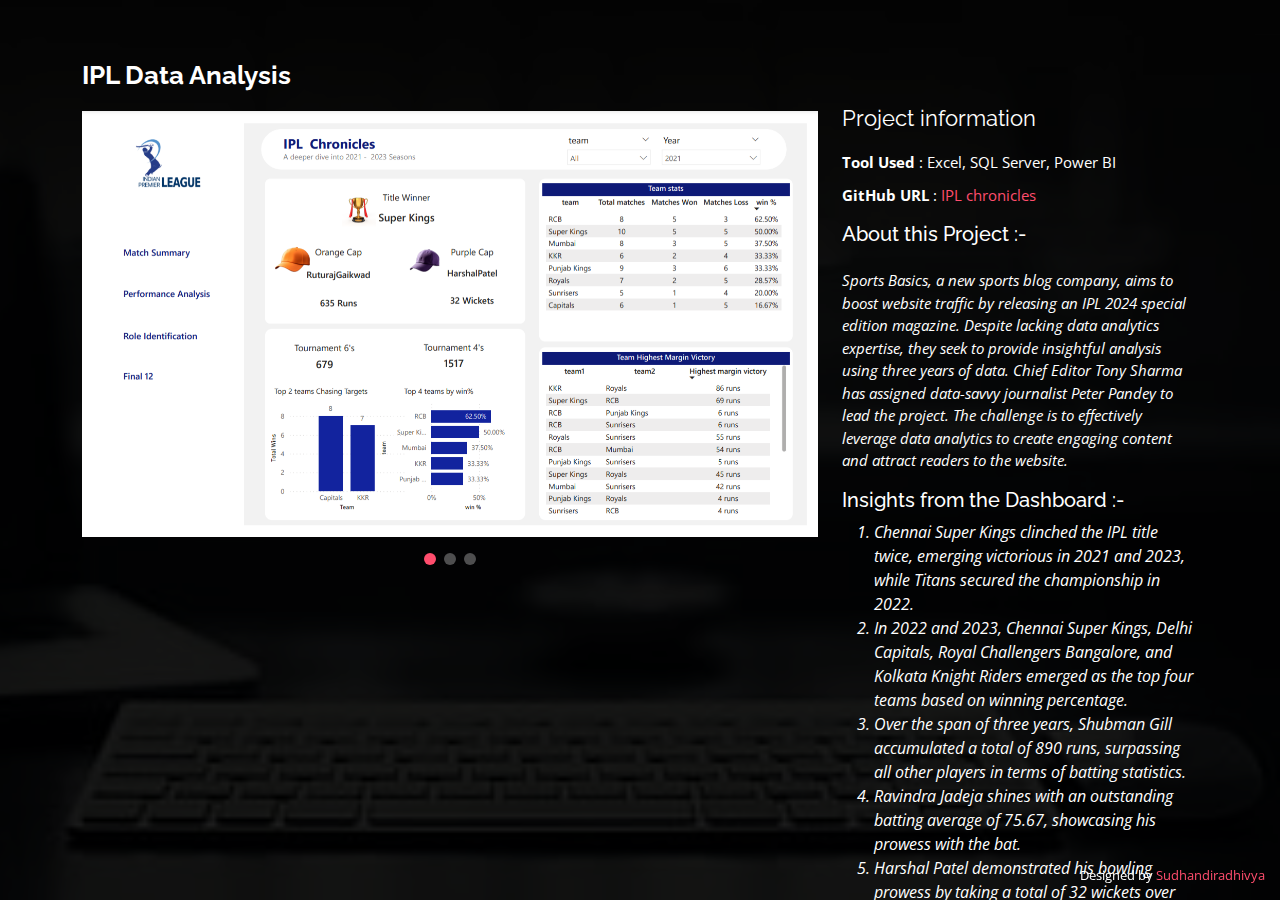
<file: portfolio-details.html>
<!DOCTYPE html>
<html lang="en">

<head>
  <meta charset="utf-8">
  <meta content="width=device-width, initial-scale=1.0" name="viewport">

  <title>Portfolio Details - Personal Bootstrap Template</title>
  <meta content="" name="description">
  <meta content="" name="keywords">

  <!-- Favicons -->
  <link href="assets/img/Fevicon.png" rel="icon">
  <link href="assets/img/apple-touch-icon.png" rel="apple-touch-icon">

  <!-- Google Fonts -->
  <link href="https://fonts.googleapis.com/css?family=Open+Sans:300,300i,400,400i,600,600i,700,700i|Raleway:300,300i,400,400i,500,500i,600,600i,700,700i|Poppins:300,300i,400,400i,500,500i,600,600i,700,700i" rel="stylesheet">

  <!-- Vendor CSS Files -->
  <link href="assets/vendor/bootstrap/css/bootstrap.min.css" rel="stylesheet">
  <link href="assets/vendor/bootstrap-icons/bootstrap-icons.css" rel="stylesheet">
  <link href="assets/vendor/boxicons/css/boxicons.min.css" rel="stylesheet">
  <link href="assets/vendor/glightbox/css/glightbox.min.css" rel="stylesheet">
  <link href="assets/vendor/remixicon/remixicon.css" rel="stylesheet">
  <link href="assets/vendor/swiper/swiper-bundle.min.css" rel="stylesheet">

  <!-- Template Main CSS File -->
  <link href="assets/css/style.css" rel="stylesheet">

  <!-- =======================================================
  * Template Name: Personal
  * Updated: Jan 09 2024 with Bootstrap v5.3.2
  * Template URL: https://bootstrapmade.com/personal-free-resume-bootstrap-template/
  * Author: BootstrapMade.com
  * License: https://bootstrapmade.com/license/
  ======================================================== -->
</head>

<body>

  <main id="main">

    <!-- ======= Portfolio Details ======= -->
    <div id="portfolio-details" class="portfolio-details">
      <div class="container">

        <div class="row">

          <div class="col-lg-8">
            <h2 class="portfolio-title">IPL Data Analysis</h2>

            <div class="portfolio-details-slider swiper">
              <div class="swiper-wrapper align-items-center">

                <div class="swiper-slide">
                  <img src="assets/img/portfolio/ipl-pbi-1.png" alt="">
                </div>

                <div class="swiper-slide">
                  <img src="assets/img/portfolio/ipl-pbi-2.png" alt="">
                </div>

                <div class="swiper-slide">
                  <img src="assets/img/portfolio/ipl-pbi-3.png" alt="">
                </div>

              </div>
              <div class="swiper-pagination"></div>
            </div>

          </div>

          <div class="col-lg-4 portfolio-info">
            <h3>Project information</h3>
            <ul>
              <li><strong>Tool Used</strong> : Excel, SQL Server, Power BI</li>
              <li><strong>GitHub URL</strong> : <a href="https://github.com/Sudhandiradhivya/IPL-Analysis">IPL chronicles</a></li>
            </ul>

            <h5>About this Project :-</h5>


            <p><em>Sports Basics, a new sports blog company, aims to boost website traffic by releasing an IPL 2024 special edition magazine. Despite lacking data analytics expertise, they seek to provide insightful analysis using three years of data. Chief Editor Tony Sharma has assigned data-savvy journalist Peter Pandey to lead the project. The challenge is to effectively leverage data analytics to create engaging content and attract readers to the website.</em></p>
            <h5>Insights from the Dashboard :-</h5>
            <ol><em>
              <li>Chennai Super Kings clinched the IPL title twice, emerging victorious in 2021 and 2023, 
                while Titans secured the championship in 2022.</li>
              <li>In 2022 and 2023, Chennai Super Kings, Delhi Capitals, Royal Challengers Bangalore, and Kolkata Knight Riders emerged as the top four teams based on winning percentage.</li>
              <li>Over the span of three years, Shubman Gill accumulated a total of 890 runs, surpassing all other players in terms of batting statistics.</li>
              <li>Ravindra Jadeja shines with an outstanding batting average of 75.67, showcasing his prowess with the bat.</li>
              <li>Harshal Patel demonstrated his bowling prowess by taking a total of 32 wickets over the three-year period, cementing his position as a formidable force in the bowling department.</li>
            </ol></em>
          </div>
          
        </div>

      </div>
    </div><!-- End Portfolio Details -->

  </main><!-- End #main -->

  <div class="credits">
    <!-- All the links in the footer should remain intact. -->
    <!-- You can delete the links only if you purchased the pro version. -->
    <!-- Licensing information: https://bootstrapmade.com/license/ -->
    <!-- Purchase the pro version with working PHP/AJAX contact form: https://bootstrapmade.com/personal-free-resume-bootstrap-template/ -->
    Designed by <a href="#">Sudhandiradhivya</a>
  </div>

  <!-- Vendor JS Files -->
  <script src="assets/vendor/purecounter/purecounter_vanilla.js"></script>
  <script src="assets/vendor/bootstrap/js/bootstrap.bundle.min.js"></script>
  <script src="assets/vendor/glightbox/js/glightbox.min.js"></script>
  <script src="assets/vendor/isotope-layout/isotope.pkgd.min.js"></script>
  <script src="assets/vendor/swiper/swiper-bundle.min.js"></script>
  <script src="assets/vendor/waypoints/noframework.waypoints.js"></script>
  <script src="assets/vendor/php-email-form/validate.js"></script>

  <!-- Template Main JS File -->
  <script src="assets/js/main.js"></script>

</body>

</html>
</file>
<file: assets/css/style.css>
/**
* Template Name: Personal
* Updated: Jan 09 2024 with Bootstrap v5.3.2
* Template URL: https://bootstrapmade.com/personal-free-resume-bootstrap-template/
* Author: BootstrapMade.com
* License: https://bootstrapmade.com/license/
*/

/*--------------------------------------------------------------
# General
--------------------------------------------------------------*/
body {
  font-family: "Open Sans", sans-serif;
  background-color: #040404;
  color: #fff;
  position: relative;
  background: transparent;
}

body::before {
  content: "";
  position: fixed;
  background: #040404 url("../img/bg1.jpg") top right no-repeat;
  background-size: cover;
  left: 0;
  right: 0;
  top: 0;
  height: 100vh;
  z-index: -1;
}

@media (min-width: 1024px) {
  body::before {
    background-attachment: fixed;
  }
}

a {
  color:  #ff4d6d;
  text-decoration: none;
}

a:hover {
  color:  #ff4d6d;
  text-decoration: none;
}

h1,
h2,
h3,
h4,
h5,
h6 {
  font-family: "Raleway", sans-serif;
}

/*--------------------------------------------------------------
# Header
--------------------------------------------------------------*/
#header {
  transition: ease-in-out 0.3s;
  position: relative;
  height: 100vh;
  display: flex;
  align-items: center;
  z-index: 997;
  overflow-y: auto;
}

#header * {
  transition: ease-in-out 0.3s;
}

#header h1 {
  font-size: 48px;
  margin: 0;
  padding: 0;
  line-height: 1;
  font-weight: 700;
  font-family: "Poppins", sans-serif;
}

#header h1 a,
#header h1 a:hover {
  color: #fff;
  line-height: 1;
  display: inline-block;
}

#header h2 {
  font-size: 24px;
  margin-top: 20px;
  color: rgba(255, 255, 255, 0.8);
}

#header h2 span {
  color: #fff;
  border-bottom: 2px solid  #ff4d6d;
  padding-bottom: 6px;
}

#header img {
  padding: 0;
  margin: 0;
}

#header .social-links {
  margin-top: 40px;
  display: flex;
}

#header .social-links a {
  font-size: 16px;
  display: flex;
  justify-content: center;
  align-items: center;
  background: rgba(255, 255, 255, 0.1);
  color: #fff;
  line-height: 1;
  margin-right: 8px;
  border-radius: 50%;
  width: 40px;
  height: 40px;
}

#header .social-links a:hover {
  background:  #ff4d6d;
}

@media (max-width: 992px) {
  #header h1 {
    font-size: 36px;
  }

  #header h2 {
    font-size: 20px;
    line-height: 30px;
  }

  #header .social-links {
    margin-top: 15px;
  }

  #header .container {
    display: flex;
    flex-direction: column;
    align-items: center;
  }
}

/* Header Top */
#header.header-top {
  height: 80px;
  position: fixed;
  left: 0;
  top: 0;
  right: 0;
  background: rgba(0, 0, 0, 0.9);
}

#header.header-top .social-links,
#header.header-top h2 {
  display: none;
}

#header.header-top h1 {
  margin-right: auto;
  font-size: 36px;
}

#header.header-top img {
  max-height: 60px;
  margin-right: 20px !important;
}

#header.header-top .container {
  display: flex;
  align-items: center;
}

#header.header-top .navbar {
  margin: 0;
}

@media (max-width: 768px) {
  #header.header-top {
    height: 60px;
  }

  #header.header-top h1 {
    font-size: 26px;
  }
}

/*--------------------------------------------------------------
# Navigation Menu
--------------------------------------------------------------*/
/**
* Desktop Navigation 
*/
.navbar {
  padding: 0;
  margin-top: 35px;
}

.navbar ul {
  margin: 0;
  padding: 0;
  display: flex;
  list-style: none;
  align-items: center;
}

.navbar li {
  position: relative;
}

.navbar li+li {
  margin-left: 30px;
}

.navbar a,
.navbar a:focus {
  display: flex;
  align-items: center;
  justify-content: space-between;
  padding: 0;
  font-family: "Poppins", sans-serif;
  font-size: 16px;
  font-weight: 400;
  color: rgba(255, 255, 255, 0.7);
  white-space: nowrap;
  transition: 0.3s;
}

.navbar a i,
.navbar a:focus i {
  font-size: 12px;
  line-height: 0;
  margin-left: 5px;
}

.navbar a:before {
  content: "";
  position: absolute;
  width: 0;
  height: 2px;
  bottom: -4px;
  left: 0;
  background-color:  #ff4d6d;
  visibility: hidden;
  width: 0px;
  transition: all 0.3s ease-in-out 0s;
}

.navbar a:hover:before,
.navbar li:hover>a:before,
.navbar .active:before {
  visibility: visible;
  width: 25px;
}

.navbar a:hover,
.navbar .active,
.navbar .active:focus,
.navbar li:hover>a {
  color: #fff;
}

/**
* Mobile Navigation 
*/
.mobile-nav-toggle {
  color: #fff;
  font-size: 28px;
  cursor: pointer;
  display: none;
  line-height: 0;
  transition: 0.5s;
  position: fixed;
  right: 15px;
  top: 15px;
}

@media (max-width: 991px) {
  .mobile-nav-toggle {
    display: block;
  }

  .navbar ul {
    display: none;
  }
}

.navbar-mobile {
  position: fixed;
  overflow: hidden;
  top: 0;
  right: 0;
  left: 0;
  bottom: 0;
  background: rgba(0, 0, 0, 0.9);
  transition: 0.3s;
  z-index: 999;
  margin-top: 0;
}

.navbar-mobile .mobile-nav-toggle {
  position: absolute;
  top: 15px;
  right: 15px;
}

.navbar-mobile ul {
  display: block;
  position: absolute;
  top: 55px;
  right: 15px;
  bottom: 45px;
  left: 15px;
  padding: 10px 0;
  overflow-y: auto;
  transition: 0.3s;
  border: 2px solid rgba(255, 255, 255, 0.2);
}

.navbar-mobile li {
  padding: 12px 20px;
}

.navbar-mobile li+li {
  margin: 0;
}

.navbar-mobile a,
.navbar-mobile a:focus {
  font-size: 16px;
  position: relative;
}

/*--------------------------------------------------------------
# Sections General
--------------------------------------------------------------*/
section {
  overflow: hidden;
  position: absolute;
  width: 100%;
  top: 140px;
  bottom: 100%;
  opacity: 0;
  transition: ease-in-out 0.4s;
  z-index: 2;
}

section.section-show {
  top: 100px;
  bottom: auto;
  opacity: 1;
  padding-bottom: 45px;
}

section .container {
  background: rgba(0, 0, 0, 0.9);
  padding: 30px;
}

@media (max-width: 768px) {
  section {
    top: 120px;
  }

  section.section-show {
    top: 80px;
  }
}

.section-title h2 {
  font-size: 14px;
  font-weight: 500;
  padding: 0;
  line-height: 1px;
  margin: 0 0 20px 0;
  letter-spacing: 2px;
  text-transform: uppercase;
  color: #aaaaaa;
  font-family: "Poppins", sans-serif;
}

.section-title h2::after {
  content: "";
  width: 120px;
  height: 1px;
  display: inline-block;
  background: #ff4d6d;
  margin: 4px 10px;
}

.section-title p {
  margin: 0;
  margin: -15px 0 15px 0;
  font-size: 36px;
  font-weight: 700;
  text-transform: uppercase;
  font-family: "Poppins", sans-serif;
  color: #fff;
}

/*--------------------------------------------------------------
# About
--------------------------------------------------------------*/
.about-me .content h3 {
  font-weight: 700;
  font-size: 26px;
  color:  #ff4d6d;
}

.about-me .content ul {
  list-style: none;
  padding: 0;
}

.about-me .content ul li {
  margin-bottom: 20px;
  display: flex;
  align-items: center;
}

.about-me .content ul strong {
  margin-right: 10px;
}

.about-me .content ul i {
  font-size: 16px;
  margin-right: 5px;
  color:  #ff4d6d;
  line-height: 0;
}

.about-me .content p:last-child {
  margin-bottom: 0;
}

/*--------------------------------------------------------------
# Counts
--------------------------------------------------------------*/
.counts {
  padding: 70px 0 60px;
}

.counts .count-box {
  padding: 30px 30px 25px 30px;
  width: 100%;
  position: relative;
  text-align: center;
  background: rgba(255, 255, 255, 0.08);
}

.counts .count-box i {
  position: absolute;
  top: -25px;
  left: 50%;
  transform: translateX(-50%);
  font-size: 24px;
  background: rgba(255, 255, 255, 0.1);
  padding: 12px;
  color:  #ff4d6d;
  border-radius: 50px;
  line-height: 0;
}

.counts .count-box span {
  font-size: 36px;
  display: block;
  font-weight: 600;
  color: #fff;
}

.counts .count-box p {
  padding: 0;
  margin: 0;
  font-family: "Raleway", sans-serif;
  font-size: 14px;
}

/*--------------------------------------------------------------
# Skills
--------------------------------------------------------------*/
.skills .progress {
  height: 60px;
  display: block;
  background: none;
  border-radius: 0;
}

.skills .progress .skill {
  padding: 10px 0;
  margin: 0;
  text-transform: uppercase;
  display: block;
  font-weight: 600;
  font-family: "Poppins", sans-serif;
  color: #fff;
}

.skills .progress .skill .val {
  float: right;
  font-style: normal;
}

.skills .progress-bar-wrap {
  background: rgba(255, 255, 255, 0.2);
}

.skills .progress-bar {
  width: 1px;
  height: 10px;
  transition: 0.9s;
  background-color:  #f4798f;
}

/*--------------------------------------------------------------
# Interests
--------------------------------------------------------------*/
.interests .icon-box {
  display: flex;
  align-items: center;
  padding: 20px;
  background: rgba(255, 255, 255, 0.08);
  transition: ease-in-out 0.3s;
}

.interests .icon-box i {
  font-size: 32px;
  padding-right: 10px;
  line-height: 1;
}

.interests .icon-box h3 {
  font-weight: 700;
  margin: 0;
  padding: 0;
  line-height: 1;
  font-size: 16px;
  color: #fff;
}

.interests .icon-box:hover {
  background: rgba(255, 255, 255, 0.12);
}

/*--------------------------------------------------------------
# Testimonials
--------------------------------------------------------------*/
.testimonials .testimonials-carousel,
.testimonials .testimonials-slider {
  overflow: hidden;
}

.testimonials .testimonial-item {
  box-sizing: content-box;
  min-height: 320px;
}

.testimonials .testimonial-item .testimonial-img {
  width: 90px;
  border-radius: 50%;
  margin: -40px 0 0 40px;
  position: relative;
  z-index: 2;
  border: 6px solid rgba(255, 255, 255, 0.12);
}

.testimonials .testimonial-item h3 {
  font-size: 18px;
  font-weight: bold;
  margin: 10px 0 5px 45px;
  color: #fff;
}

.testimonials .testimonial-item h4 {
  font-size: 14px;
  color: #999;
  margin: 0 0 0 45px;
}

.testimonials .testimonial-item .quote-icon-left,
.testimonials .testimonial-item .quote-icon-right {
  color: rgba(255, 255, 255, 0.25);
  font-size: 26px;
}

.testimonials .testimonial-item .quote-icon-left {
  display: inline-block;
  left: -5px;
  position: relative;
}

.testimonials .testimonial-item .quote-icon-right {
  display: inline-block;
  right: -5px;
  position: relative;
  top: 10px;
}

.testimonials .testimonial-item p {
  font-style: italic;
  margin: 0 15px 0 15px;
  padding: 20px 20px 60px 20px;
  background: rgba(255, 255, 255, 0.1);
  position: relative;
  border-radius: 6px;
  position: relative;
  z-index: 1;
}

.testimonials .swiper-pagination {
  margin-top: 20px;
  position: relative;
}

.testimonials .swiper-pagination .swiper-pagination-bullet {
  width: 12px;
  height: 12px;
  opacity: 1;
  background-color: rgba(255, 255, 255, 0.3);
}

.testimonials .swiper-pagination .swiper-pagination-bullet-active {
  background-color:  #ff4d6d;
}

/*--------------------------------------------------------------
# Resume
--------------------------------------------------------------*/
.resume .resume-title {
  font-size: 26px;
  font-weight: 700;
  margin-top: 20px;
  margin-bottom: 20px;
  color: #fff;
}

.resume .resume-item {
  padding: 0 0 20px 20px;
  margin-top: -2px;
  border-left: 2px solid rgba(255, 255, 255, 0.2);
  position: relative;
}

.resume .resume-item h4 {
  line-height: 18px;
  font-size: 18px;
  font-weight: 600;
  text-transform: uppercase;
  font-family: "Poppins", sans-serif;
  color:  #ff4d6d;
  margin-bottom: 10px;
}

.resume .resume-item h5 {
  font-size: 16px;
  background: rgba(255, 255, 255, 0.15);
  padding: 5px 15px;
  display: inline-block;
  font-weight: 600;
  margin-bottom: 10px;
}

.resume .resume-item ul {
  padding-left: 20px;
}

.resume .resume-item ul li {
  padding-bottom: 10px;
}

.resume .resume-item:last-child {
  padding-bottom: 0;
}

.resume .resume-item::before {
  content: "";
  position: absolute;
  width: 16px;
  height: 16px;
  border-radius: 50px;
  left: -9px;
  top: 0;
  background:  #ff4d6d;
  border: 2px solid  #ff4d6d;
}

/*--------------------------------------------------------------
# Services
--------------------------------------------------------------*/
.services .icon-box {
  text-align: center;
  background: rgba(204, 204, 204, 0.1);
  padding: 80px 20px;
  transition: all ease-in-out 0.3s;
}

.services .icon-box .icon {
  margin: 0 auto;
  width: 64px;
  height: 64px;
  background:  #ff4d6d;
  border-radius: 5px;
  transition: all 0.3s ease-out 0s;
  display: flex;
  align-items: center;
  justify-content: center;
  margin-bottom: 20px;
  transform-style: preserve-3d;
}

.services .icon-box .icon i {
  color: #fff;
  font-size: 28px;
}

.services .icon-box .icon::before {
  position: absolute;
  content: "";
  left: -8px;
  top: -8px;
  height: 100%;
  width: 100%;
  background: rgba(255, 255, 255, 0.15);
  border-radius: 5px;
  transition: all 0.3s ease-out 0s;
  transform: translateZ(-1px);
}

.services .icon-box h4 {
  font-weight: 700;
  margin-bottom: 15px;
  font-size: 24px;
}

.services .icon-box h4 a {
  color: #fff;
}

.services .icon-box p {
  line-height: 24px;
  font-size: 14px;
  margin-bottom: 0;
}

.services .icon-box:hover {
  background:  #ff4d6d;
  border-color:  #ff4d6d;
}

.services .icon-box:hover .icon {
  background: #fff;
}

.services .icon-box:hover .icon i {
  color:  #ff4d6d;
}

.services .icon-box:hover .icon::before {
  background:  #ff4d6d;
}

.services .icon-box:hover h4 a,
.services .icon-box:hover p {
  color: #fff;
}

/*--------------------------------------------------------------
# Portfolio
--------------------------------------------------------------*/
.portfolio .portfolio-item {
  margin-bottom: 30px;
}

.portfolio #portfolio-flters {
  padding: 0;
  margin: 0 auto 15px auto;
  list-style: none;
  text-align: center;
  border-radius: 50px;
  padding: 2px 15px;
}

.portfolio #portfolio-flters li {
  cursor: pointer;
  display: inline-block;
  padding: 8px 16px 10px 16px;
  font-size: 14px;
  font-weight: 600;
  line-height: 1;
  text-transform: uppercase;
  color: #fff;
  background: rgba(255, 255, 255, 0.1);
  margin: 0 3px 10px 3px;
  transition: all 0.3s ease-in-out;
  border-radius: 4px;
}

.portfolio #portfolio-flters li:hover,
.portfolio #portfolio-flters li.filter-active {
  background:  #ff4d6d;
}

.portfolio #portfolio-flters li:last-child {
  margin-right: 0;
}

.portfolio .portfolio-wrap {
  transition: 0.3s;
  position: relative;
  overflow: hidden;
  z-index: 1;
  background: rgba(0, 0, 0, 0.6);
  
}


.portfolio .portfolio-wrap::before {
  content: "";
  background: rgba(0, 0, 0, 0.6);
  position: absolute;
  left: 30px;
  right: 30px;
  top: 30px;
  bottom: 30px;
  transition: all ease-in-out 0.3s;
  z-index: 2;
  opacity: 0;
}

.portfolio .portfolio-wrap .portfolio-info {
  opacity: 0;
  position: absolute;
  top: 0;
  left: 0;
  right: 0;
  bottom: 0;
  text-align: center;
  z-index: 3;
  transition: all ease-in-out 0.3s;
  display: flex;
  flex-direction: column;
  justify-content: center;
  align-items: center;
}

.portfolio .portfolio-wrap .portfolio-info::before {
  display: block;
  content: "";
  width: 48px;
  height: 48px;
  position: absolute;
  top: 35px;
  left: 35px;
  border-top: 3px solid #fff;
  border-left: 3px solid #fff;
  transition: all 0.5s ease 0s;
  z-index: 9994;
}

.portfolio .portfolio-wrap .portfolio-info::after {
  display: block;
  content: "";
  width: 48px;
  height: 48px;
  position: absolute;
  bottom: 35px;
  right: 35px;
  border-bottom: 3px solid #fff;
  border-right: 3px solid #fff;
  transition: all 0.5s ease 0s;
  z-index: 9994;
}

.portfolio .portfolio-wrap .portfolio-info h4 {
  font-size: 20px;
  color: #fff;
  font-weight: 600;
}

.portfolio .portfolio-wrap .portfolio-info p {
  color: #ffffff;
  font-size: 14px;
  text-transform: uppercase;
  padding: 0;
  margin: 0;
}

.portfolio .portfolio-wrap .portfolio-links {
  text-align: center;
  z-index: 4;
}

.portfolio .portfolio-wrap .portfolio-links a {
  color: #fff;
  margin: 0 2px;
  font-size: 28px;
  display: inline-block;
  transition: 0.3s;
}

.portfolio .portfolio-wrap .portfolio-links a:hover {
  color: #63eda3;
}

.portfolio .portfolio-wrap:hover::before {
  top: 0;
  left: 0;
  right: 0;
  bottom: 0;
  opacity: 1;
}

.portfolio .portfolio-wrap:hover .portfolio-info {
  opacity: 1;
}

.portfolio .portfolio-wrap:hover .portfolio-info::before {
  top: 15px;
  left: 15px;
}

.portfolio .portfolio-wrap:hover .portfolio-info::after {
  bottom: 15px;
  right: 15px;
}

/*--------------------------------------------------------------
# Portfolio Details
--------------------------------------------------------------*/
.portfolio-details {
  padding-top: 40px;
  background: rgba(0, 0, 0, 0.8);
  position: fixed;
  left: 0;
  right: 0;
  top: 0;
  bottom: 0;
  overflow-y: auto;
}

.portfolio-details .container {
  padding-top: 20px;
  padding-bottom: 40px;
}

.portfolio-details .portfolio-title {
  font-size: 26px;
  font-weight: 700;
  margin-bottom: 20px;
}

.portfolio-details .portfolio-info {
  padding-top: 45px;
}

.portfolio-details .portfolio-info h3 {
  font-size: 22px;
  font-weight: 400;
  margin-bottom: 20px;
}

.portfolio-details .portfolio-info ul {
  list-style: none;
  padding: 0;
  font-size: 15px;
}

.portfolio-details .portfolio-info ul li+li {
  margin-top: 10px;
}

.portfolio-details .portfolio-info p {
  font-size: 15px;
  padding: 15px 0 0 0;
}

@media (max-width: 992px) {
  .portfolio-details .portfolio-info {
    padding-top: 20px;
  }
}

.portfolio-details .swiper-pagination {
  margin-top: 20px;
  position: relative;
}

.portfolio-details .swiper-pagination .swiper-pagination-bullet {
  width: 12px;
  height: 12px;
  opacity: 1;
  background-color: rgba(255, 255, 255, 0.3);
}

.portfolio-details .swiper-pagination .swiper-pagination-bullet-active {
  background-color:  #ff4d6d;
}
.portfolio-details .swiper-slide img {
  max-width: 100%; /* Adjust this value to your desired width */
  height: auto; /* Ensures aspect ratio is maintained */
}


/*--------------------------------------------------------------
# Contact
--------------------------------------------------------------*/
.contact .info-box {
  color: #444444;
  padding: 20px;
  width: 100%;
  background: rgba(255, 255, 255, 0.08);
}

.contact .info-box i.bx {
  font-size: 24px;
  color:  #ff4d6d;
  border-radius: 50%;
  padding: 14px;
  float: left;
  background: rgba(255, 255, 255, 0.1);
}

.contact .info-box h3 {
  font-size: 20px;
  color: rgba(255, 255, 255, 0.5);
  font-weight: 700;
  margin: 10px 0 8px 68px;
}

.contact .info-box p {
  padding: 0;
  color: #fff;
  line-height: 24px;
  font-size: 14px;
  margin: 0 0 0 68px;
}

.contact .info-box .social-links {
  margin: 5px 0 0 68px;
  display: flex;
}

.contact .info-box .social-links a {
  font-size: 18px;
  display: inline-block;
  color: #fff;
  line-height: 1;
  margin-right: 12px;
  transition: 0.3s;
}

.contact .info-box .social-links a:hover {
  color:  #ff4d6d;
}

.contact .php-email-form {
  padding: 30px;
  background: rgba(255, 255, 255, 0.08);
}

.contact .php-email-form .error-message {
  display: none;
  background: rgba(255, 255, 255, 0.08);
  background: #ed3c0d;
  text-align: left;
  padding: 15px;
  font-weight: 600;
}

.contact .php-email-form .error-message br+br {
  margin-top: 25px;
}

.contact .php-email-form .sent-message {
  display: none;
  background: rgba(255, 255, 255, 0.08);
  background:  #ff4d6d;
  text-align: center;
  padding: 15px;
  font-weight: 600;
}

.contact .php-email-form .loading {
  display: none;
  background: rgba(255, 255, 255, 0.08);
  text-align: center;
  padding: 15px;
}

.contact .php-email-form .loading:before {
  content: "";
  display: inline-block;
  border-radius: 50%;
  width: 24px;
  height: 24px;
  margin: 0 10px -6px 0;
  border: 3px solid  #ff4d6d;
  border-top-color: #eee;
  animation: animate-loading 1s linear infinite;
}

.contact .php-email-form input,
.contact .php-email-form textarea {
  border-radius: 0;
  box-shadow: none;
  font-size: 14px;
  background: rgba(255, 255, 255, 0.08);
  border: 0;
  transition: 0.3s;
  color: #fff;
}

.contact .php-email-form input:focus,
.contact .php-email-form textarea:focus {
  background-color: rgba(255, 255, 255, 0.11);
}

.contact .php-email-form input::-moz-placeholder,
.contact .php-email-form textarea::-moz-placeholder {
  color: rgba(255, 255, 255, 0.3);
  opacity: 1;
}

.contact .php-email-form input::placeholder,
.contact .php-email-form textarea::placeholder {
  color: rgba(255, 255, 255, 0.3);
  opacity: 1;
}

.contact .php-email-form input {
  padding: 10px 15px;
}

.contact .php-email-form textarea {
  padding: 12px 15px;
}

.contact .php-email-form button[type=submit] {
  background:  #ff4d6d;
  border: 0;
  padding: 10px 30px;
  color: #fff;
  transition: 0.4s;
  border-radius: 4px;
}

.contact .php-email-form button[type=submit]:hover {
  background: #ff4d6d;
}

@keyframes animate-loading {
  0% {
    transform: rotate(0deg);
  }

  100% {
    transform: rotate(360deg);
  }
}

/*--------------------------------------------------------------
# Credits
--------------------------------------------------------------*/
.credits {
  position: fixed;
  right: 0;
  left: 0;
  bottom: 0;
  padding: 15px;
  text-align: right;
  font-size: 13px;
  color: #fff;
  z-index: 999999;
}

@media (max-width: 992px) {
  .credits {
    text-align: center;
    padding: 10px;
    background: rgba(0, 0, 0, 0.8);
  }
}

.credits a {
  color:  #ff4d6d;
  transition: 0.3s;
}

.credits a:hover {
  color: #fff;
}
</file>
